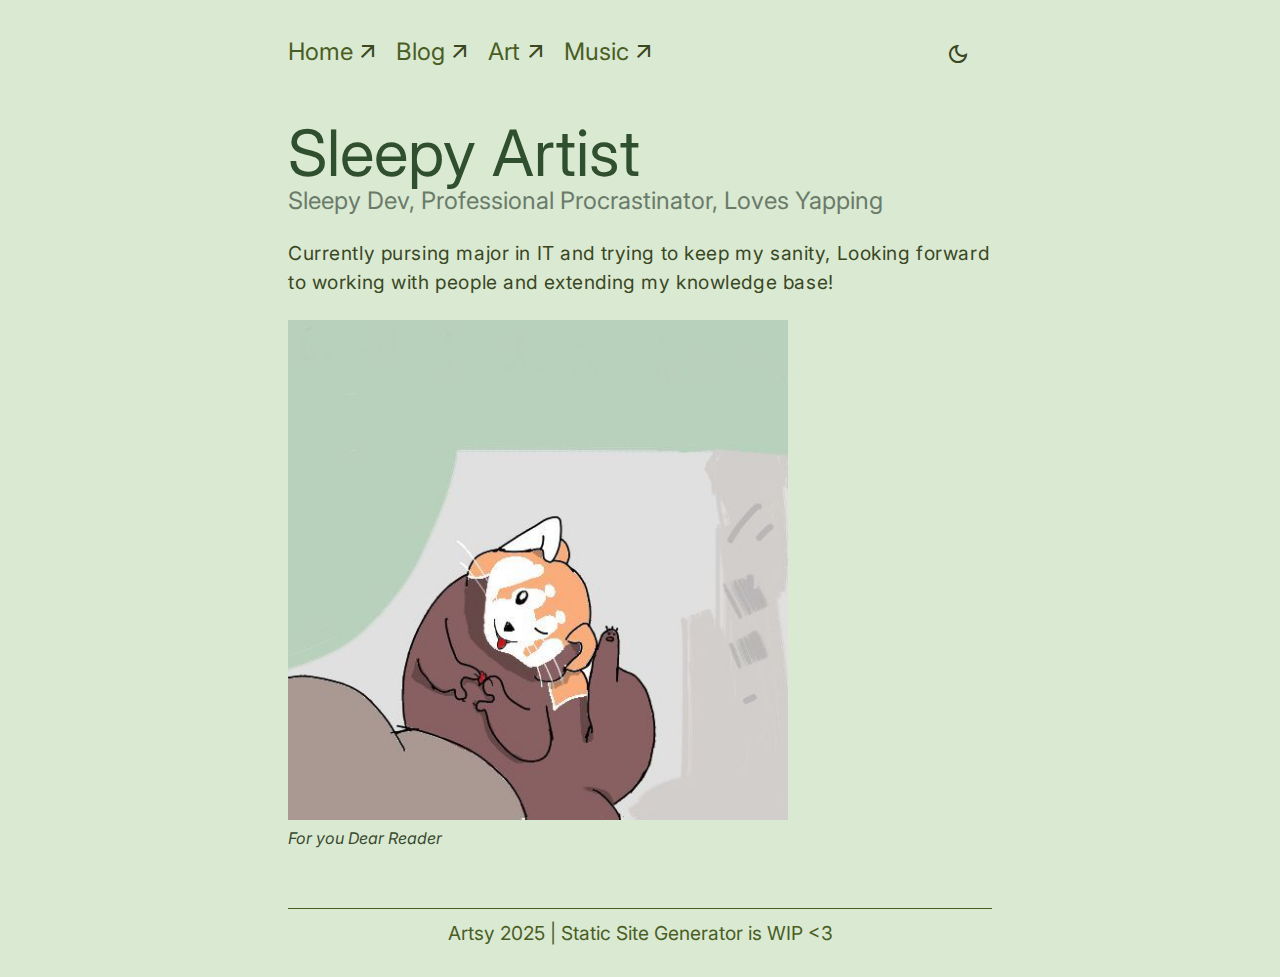
<file: index.html>
<!DOCTYPE html>
<html lang="en">
  <head>
    <meta charset="UTF-8" />
    <meta name="viewport" content="width=device-width, initial-scale=1.0" />
    <title>HomePage(Hiiiiii)</title>
    
    <meta property="og:title" content="Sleepy Artist: Sleepy Dev, Professional Procrastinator">
    <meta property="og:description" content="Currently pursuing a major in IT, looking to work with people and expand knowledge!">
    <meta property="og:type" content="website">
    
    <meta property="og:url" content="https://cryptkeeperdev.github.io/">
    
    <meta property="og:image" content="https://cryptkeeperdev.github.io/src/shiba.jpg">
    <meta property="og:image:width" content="1200">
    <meta property="og:image:height" content="630">
    <meta name="twitter:card" content="summary_large_image">
    <link href="./style.css" rel="stylesheet" />
    <link
      rel="stylesheet"
      href="https://fonts.googleapis.com/css2?family=Material+Symbols+Outlined"
    />
    <link rel="preconnect" href="https://fonts.googleapis.com" />
    <link rel="preconnect" href="https://fonts.gstatic.com" crossorigin />
    <link
      href="https://fonts.googleapis.com/css2?family=Inter:ital,opsz,wght@0,14..32,100..900;1,14..32,100..900&display=swap"
      rel="stylesheet"
    />
</head>

  <body class="container">
    <nav class="navigator">
      <a href="./"
        >Home<span class="material-symbols-outlined">arrow_outward</span></a
      ><a href="./blog"
        >Blog<span class="material-symbols-outlined">arrow_outward</span></a
      >
      <a href="./art"
        >Art<span class="material-symbols-outlined">arrow_outward</span></a
      >
      <a href="./music"
        >Music<span class="material-symbols-outlined">arrow_outward</span></a
      >
      <div class="nav-spacer"></div>
      <button id="themeToggle" class="theme-toggle">
        <span class="material-symbols-outlined">light_mode</span>
      </button>
    </nav>

    <div class="mid">
      <div class="mid-text">
        <div class="title">
          <p class="main-title">Sleepy Artist</p>
          <p>Sleepy Dev, Professional Procrastinator, Loves Yapping</p>
        </div>
        <div class="content">
          <p>
           Currently pursing major in IT and trying to keep my sanity,
            Looking forward to working with people and extending my knowledge base!
          </p>
        </div>
      </div>

      <div class="image">
        <img src="./src/shiba.jpg" alt="A Cute RedPanda" />
        <br />
        <em>For you Dear Reader</em>
      </div>
    </div>
    <div class="spacer"></div>

    <footer class="footer">
      <hr />
      <p>Artsy 2025 | Static Site Generator is WIP <3 </p>
    </footer>

    <script>
      document.addEventListener("DOMContentLoaded", () => {
        const themeToggle = document.getElementById("themeToggle");
        const body = document.body;

        updateTheme();

        themeToggle.addEventListener("click", () => {
          body.classList.toggle("light-theme");
          updateIcon();
        });

        function updateTheme() {
          if (window.matchMedia("(prefers-color-scheme: dark)").matches) {
            body.classList.remove("light-theme");
          } else {
            body.classList.add("light-theme");
          }
          updateIcon();
        }

        function updateIcon() {
          const icon = themeToggle.querySelector(".material-symbols-outlined");
          if (body.classList.contains("light-theme")) {
            icon.textContent = "dark_mode";
          } else {
            icon.textContent = "light_mode";
          }
        }
      });
    </script>
  </body>
</html>
</file>
<file: style.css>
a,
abbr,
acronym,
address,
applet,
article,
aside,
audio,
b,
big,
blockquote,
body,
canvas,
caption,
center,
cite,
code,
dd,
del,
details,
dfn,
div,
dl,
dt,
em,
embed,
fieldset,
figcaption,
figure,
footer,
form,
h1,
h2,
h3,
h4,
h5,
h6,
header,
hgroup,
html,
i,
iframe,
img,
ins,
kbd,
label,
legend,
li,
mark,
menu,
nav,
object,
ol,
output,
p,
pre,
q,
ruby,
s,
samp,
section,
small,
span,
strike,
strong,
sub,
summary,
sup,
table,
tbody,
td,
tfoot,
th,
thead,
time,
tr,
tt,
u,
ul,
var,
video {
  margin: 0;
  padding: 0;
  border: 0;
  font: inherit;
  vertical-align: baseline;
}

article,
aside,
details,
figcaption,
figure,
footer,
header,
hgroup,
menu,
nav,
section {
  display: block;
}

body {
  line-height: 1.5;
}

ol,
ul {
  list-style: none;
}

blockquote,
q {
  quotes: none;
}

blockquote:after,
blockquote:before,
q:after,
q:before {
  content: none;
}

table {
  border-collapse: collapse;
  border-spacing: 0;
}

/*Main Dark Mode Style*/
body {
  margin: 0;
  padding: 0;
  height: 100vh;
  overflow: auto;
}

.container,
body {
  display: flex;
  flex-direction: column;
}

.container {
  margin-left: auto;
  margin-right: auto;
  background-color: #0e130f;
  font-family: Inter, serif;
  padding: 2vh 2vw;
  max-width: 55%;
  min-height: 100vh;
}

.navigator {
  align-items: center;
  margin: 1rem 0;
  flex-shrink: 0;
  flex-wrap: wrap;
  display: flex;
}

.navigator a {
  display: flex;
  color: #adadad;
  flex-direction: row;
}

.navigator .material-symbols-outlined {
  color: rgb(173, 173, 173, 0.5);
  margin-left: 0.2rem;
}

.navigator .theme-toggle .material-symbols-outlined {
  color: rgb(173, 173, 173, 1);
  vertical-align: middle;
}

.nav-spacer {
  flex-grow: 1;
  max-width: fit-content;
}

.navigator a,
.theme-toggle {
  font-size: 1.5rem;
  text-decoration: none;
  align-items: center;
  margin-right: 1rem;
}

.theme-toggle {
  color: rgb(173, 173, 173, 100);
  border: 0;
  background: 0 0;
  margin-left: auto;
  cursor: pointer;
}

.mid {
  flex: 1;
  display: flex;
  flex-direction: column;
  justify-content: center;
  padding: 2rem 0;
  line-height: 1.5;
  box-sizing: border-box;
}

.mid .title .main-title {
  color: #304f2f;
  font-size: 4rem;
  line-height: 1.1;
  margin-bottom: 0;
  text-align: left;
}

.mid .title p {
  color: #6b7b6a;
  font-size: 1.5rem;
  line-height: 1.1;
  margin-bottom: 1.5rem;
}

.image em,
.mid .content {
  color: #9eae9e;
}

.mid .content {
  display: block;
  margin-bottom: 1.5rem;
  font-size: 1.2rem;
  letter-spacing: 0.03em;
}

.image img {
  max-width: 500px;
  width: 100%;
  object-fit: contain;
}

.image em {
  font-style: oblique;
}

.spacer {
  flex-grow: 1;
}

.footer {
  text-align: center;
  color: #b0b8b2;
  flex-shrink: 0;
  min-height: 7vh;
  font-size: 1.2rem;
  padding: 1rem 0;
}

.footer hr {
  background-color: #b0b8b2;
  border: 0;
  height: 1px;
}

/*Light Mode Style*/
body.light-theme {
  background-color: #d9e9d2;
}

body.light-theme .material-symbols-outlined,
body.light-theme .mid .content,
body.light-theme .theme-toggle .material-symbols-outlined {
  color: #3a471f;
}

body.light-theme .footer,
body.light-theme .navigator a,
body.light-theme .title h1 {
  color: #4a5d23;
}

body.light-theme .footer hr {
  background-color: #4a5d23;
}

body.light-theme .image em {
  color: #3a4a2f;
}

/*Small Screen Style*/
@media (max-width: 768px) {
  .container {
    max-width: 90%;
    padding: 1vh 1vw;
  }

  .navigator {
    gap: 0.3rem 0.5rem;
  }

  .navigator a {
    margin-right: 0.1rem;
  }

  .theme-toggle {
    margin-left: 0;
  }

  .mid .title .main-title {
    font-size: 2.5rem;
  }

  .mid .title p,
  .navigator a {
    font-size: 1.2rem;
  }

  .footer,
  .mid .content {
    font-size: 1rem;
  }

  .footer {
    padding: 0.5rem 0;
  }
}
</file>
